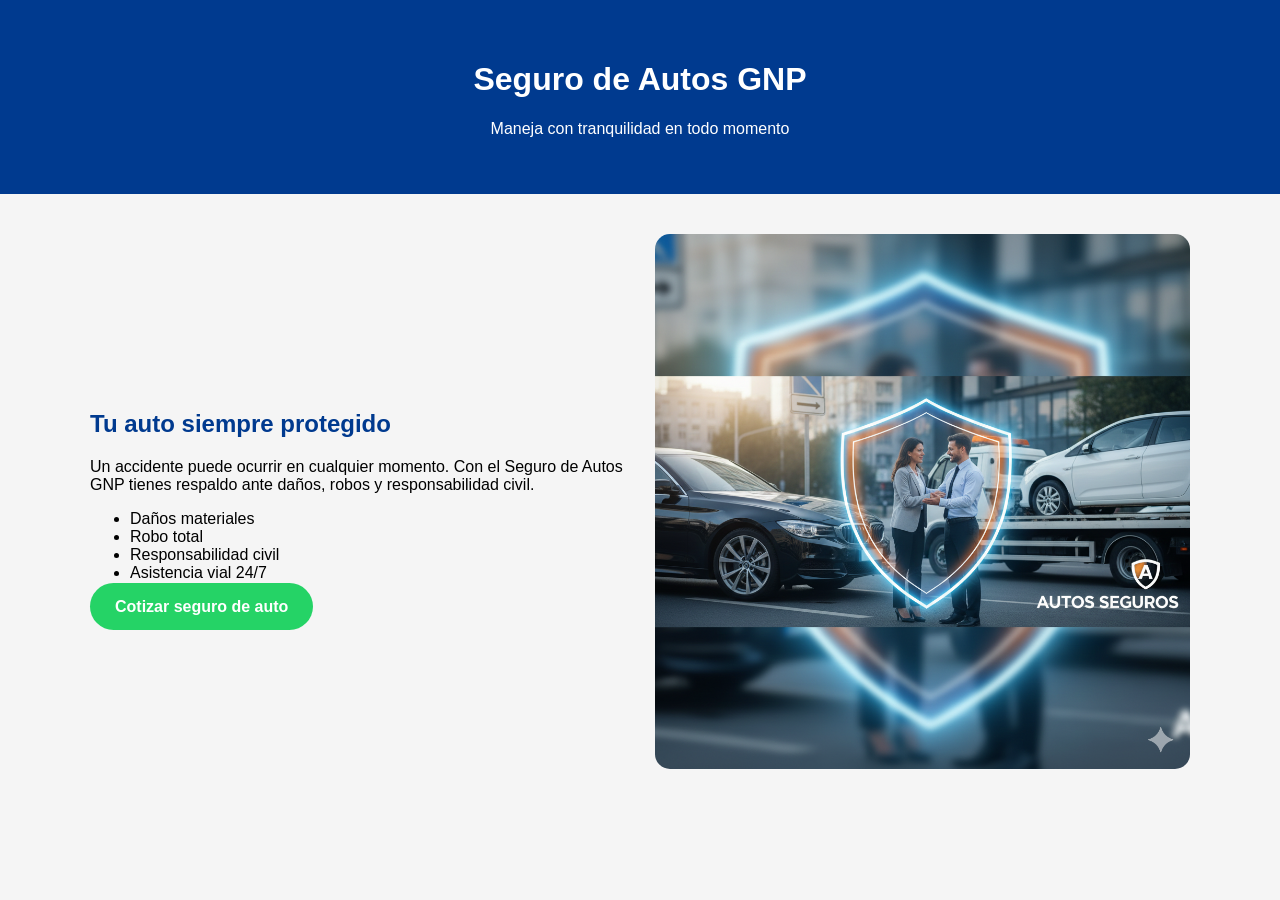
<file: autos.html>
<!DOCTYPE html>
<html lang="es">
<head>
  <meta charset="UTF-8">
  <title>Seguro de Autos | Jorge Castro GNP</title>
  <meta name="viewport" content="width=device-width, initial-scale=1.0">

  <style>
    body {
      font-family: Arial, sans-serif;
      margin: 0;
      background: #f5f5f5;
    }

    header {
      background: #003a8f;
      color: white;
      padding: 40px 20px;
      text-align: center;
    }

    section {
      max-width: 1100px;
      margin: auto;
      padding: 40px 20px;
      display: grid;
      grid-template-columns: 1fr 1fr;
      gap: 30px;
      align-items: center;
    }

    img {
      width: 100%;
      border-radius: 15px;
    }

    h2 {
      color: #003a8f;
    }

    .cta a {
      background: #25d366;
      color: white;
      padding: 15px 25px;
      text-decoration: none;
      border-radius: 30px;
      font-weight: bold;
    }

    @media(max-width: 768px){
      section {
        grid-template-columns: 1fr;
      }
    }
  </style>
</head>
<body>

<header>
  <h1>Seguro de Autos GNP</h1>
  <p>Maneja con tranquilidad en todo momento</p>
</header>

<section>
  <div>
    <h2>Tu auto siempre protegido</h2>
    <p>
      Un accidente puede ocurrir en cualquier momento.
      Con el Seguro de Autos GNP tienes respaldo ante daños,
      robos y responsabilidad civil.
    </p>

    <ul>
      <li>Daños materiales</li>
      <li>Robo total</li>
      <li>Responsabilidad civil</li>
      <li>Asistencia vial 24/7</li>
    </ul>

    <div class="cta">
      <a href="https://wa.me/526121835809" target="_blank">
        Cotizar seguro de auto
      </a>
    </div>
  </div>

  <div>
    <img src="seguro-autos.jpg" alt="Seguro de autos GNP">
  </div>
</section>

</body>
</html>
</file>
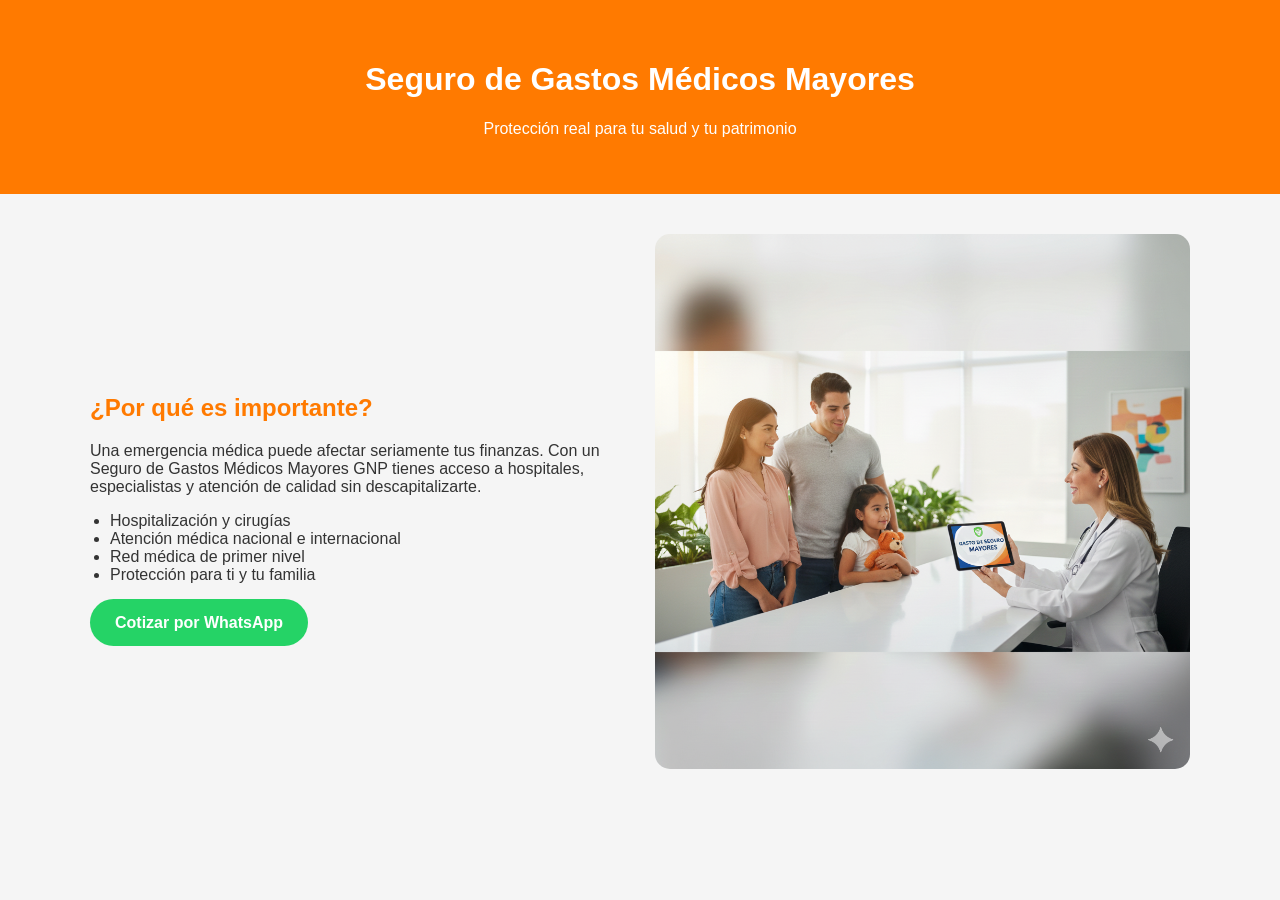
<file: gastos-medicos.html>
<!DOCTYPE html>
<html lang="es">
<head>
  <meta charset="UTF-8">
  <title>Gastos Médicos Mayores | Jorge Castro GNP</title>
  <meta name="viewport" content="width=device-width, initial-scale=1.0">

  <style>
    body {
      font-family: Arial, sans-serif;
      margin: 0;
      background: #f5f5f5;
      color: #333;
    }

    header {
      background: #ff7a00;
      color: white;
      padding: 40px 20px;
      text-align: center;
    }

    section {
      max-width: 1100px;
      margin: auto;
      padding: 40px 20px;
      display: grid;
      grid-template-columns: 1fr 1fr;
      gap: 30px;
      align-items: center;
    }

    img {
      width: 100%;
      border-radius: 15px;
    }

    h2 {
      color: #ff7a00;
    }

    ul {
      padding-left: 20px;
    }

    .cta {
      margin-top: 30px;
    }

    .cta a {
      background: #25d366;
      color: white;
      padding: 15px 25px;
      text-decoration: none;
      border-radius: 30px;
      font-weight: bold;
    }

    @media(max-width: 768px){
      section {
        grid-template-columns: 1fr;
      }
    }
  </style>
</head>
<body>

<header>
  <h1>Seguro de Gastos Médicos Mayores</h1>
  <p>Protección real para tu salud y tu patrimonio</p>
</header>

<section>
  <div>
    <h2>¿Por qué es importante?</h2>
    <p>
      Una emergencia médica puede afectar seriamente tus finanzas.
      Con un Seguro de Gastos Médicos Mayores GNP tienes acceso a hospitales,
      especialistas y atención de calidad sin descapitalizarte.
    </p>

    <ul>
      <li>Hospitalización y cirugías</li>
      <li>Atención médica nacional e internacional</li>
      <li>Red médica de primer nivel</li>
      <li>Protección para ti y tu familia</li>
    </ul>

    <div class="cta">
      <a href="https://wa.me/526121835809" target="_blank">
        Cotizar por WhatsApp
      </a>
    </div>
  </div>

  <div>
    <img src="gastos-medicos.jpg" alt="Seguro de gastos médicos mayores">
  </div>
</section>

</body>
</html>
</file>
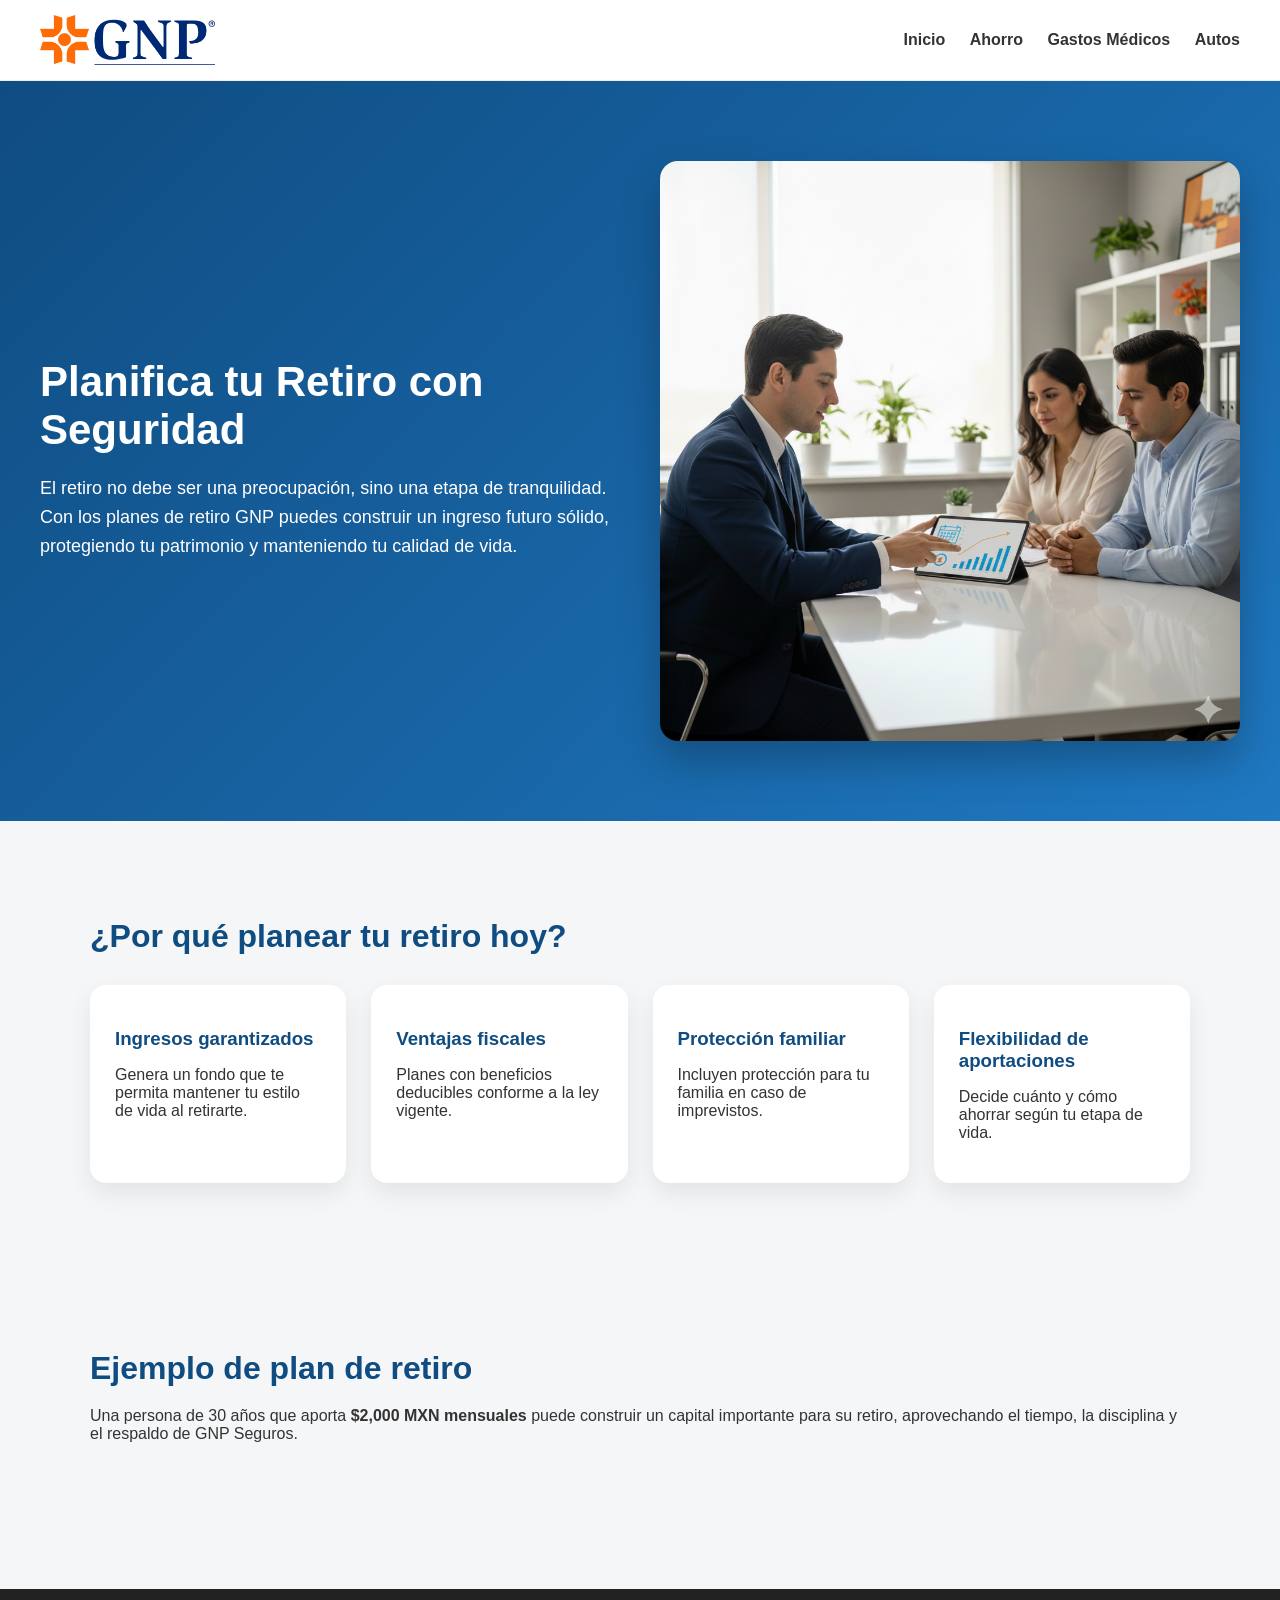
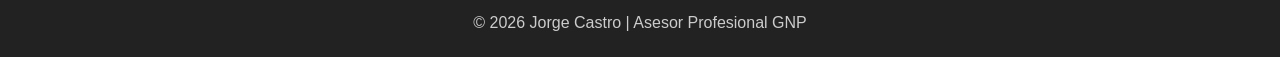
<file: retiro.html>
<!DOCTYPE html>
<html lang="es">
<head>
  <meta charset="UTF-8">
  <title>Retiro | Jorge Castro GNP</title>
  <meta name="viewport" content="width=device-width, initial-scale=1.0">

  <style>
    body {
      margin: 0;
      font-family: Arial, Helvetica, sans-serif;
      background: #f5f6f7;
      color: #333;
    }

    header {
      background: #fff;
      padding: 15px 40px;
      display: flex;
      justify-content: space-between;
      align-items: center;
      border-bottom: 1px solid #eee;
    }

    header img {
      height: 50px;
    }

    nav a {
      margin-left: 20px;
      text-decoration: none;
      font-weight: bold;
      color: #333;
    }

    .hero {
      background: linear-gradient(135deg, #0f4c81, #1f78c1);
      color: white;
      padding: 80px 40px;
      display: grid;
      grid-template-columns: 1fr 1fr;
      gap: 40px;
      align-items: center;
    }

    .hero h1 {
      font-size: 42px;
      margin-bottom: 20px;
    }

    .hero p {
      font-size: 18px;
      line-height: 1.6;
    }

    .hero img {
      width: 100%;
      border-radius: 18px;
      box-shadow: 0 20px 40px rgba(0,0,0,0.25);
    }

    .section {
      padding: 70px 40px;
      max-width: 1100px;
      margin: auto;
    }

    .section h2 {
      color: #0f4c81;
      font-size: 32px;
      margin-bottom: 20px;
    }

    .cards {
      display: grid;
      grid-template-columns: repeat(auto-fit, minmax(250px, 1fr));
      gap: 25px;
      margin-top: 30px;
    }

    .card {
      background: #fff;
      padding: 25px;
      border-radius: 16px;
      box-shadow: 0 10px 25px rgba(0,0,0,0.08);
    }

    .card h3 {
      color: #0f4c81;
      margin-bottom: 10px;
    }

    footer {
      background: #222;
      color: #ccc;
      text-align: center;
      padding: 25px;
      margin-top: 60px;
    }
  </style>
</head>

<body>

<header>
  <img src="logo-gnp.png" alt="GNP">
  <nav>
    <a href="index.html">Inicio</a>
    <a href="ahorro.html">Ahorro</a>
    <a href="gastos-medicos.html">Gastos Médicos</a>
    <a href="autos.html">Autos</a>
  </nav>
</header>

<section class="hero">
  <div>
    <h1>Planifica tu Retiro con Seguridad</h1>
    <p>
      El retiro no debe ser una preocupación, sino una etapa de tranquilidad.
      Con los planes de retiro GNP puedes construir un ingreso futuro sólido,
      protegiendo tu patrimonio y manteniendo tu calidad de vida.
    </p>
  </div>

  <img src="retiro-gnp.jpg" alt="Retiro financiero GNP">
</section>

<section class="section">
  <h2>¿Por qué planear tu retiro hoy?</h2>

  <div class="cards">
    <div class="card">
      <h3>Ingresos garantizados</h3>
      <p>Genera un fondo que te permita mantener tu estilo de vida al retirarte.</p>
    </div>

    <div class="card">
      <h3>Ventajas fiscales</h3>
      <p>Planes con beneficios deducibles conforme a la ley vigente.</p>
    </div>

    <div class="card">
      <h3>Protección familiar</h3>
      <p>Incluyen protección para tu familia en caso de imprevistos.</p>
    </div>

    <div class="card">
      <h3>Flexibilidad de aportaciones</h3>
      <p>Decide cuánto y cómo ahorrar según tu etapa de vida.</p>
    </div>
  </div>
</section>

<section class="section">
  <h2>Ejemplo de plan de retiro</h2>
  <p>
    Una persona de 30 años que aporta <strong>$2,000 MXN mensuales</strong> puede
    construir un capital importante para su retiro, aprovechando el tiempo,
    la disciplina y el respaldo de GNP Seguros.
  </p>
</section>

<footer>
  © 2026 Jorge Castro | Asesor Profesional GNP
</footer>

</body>
</html>
</file>
